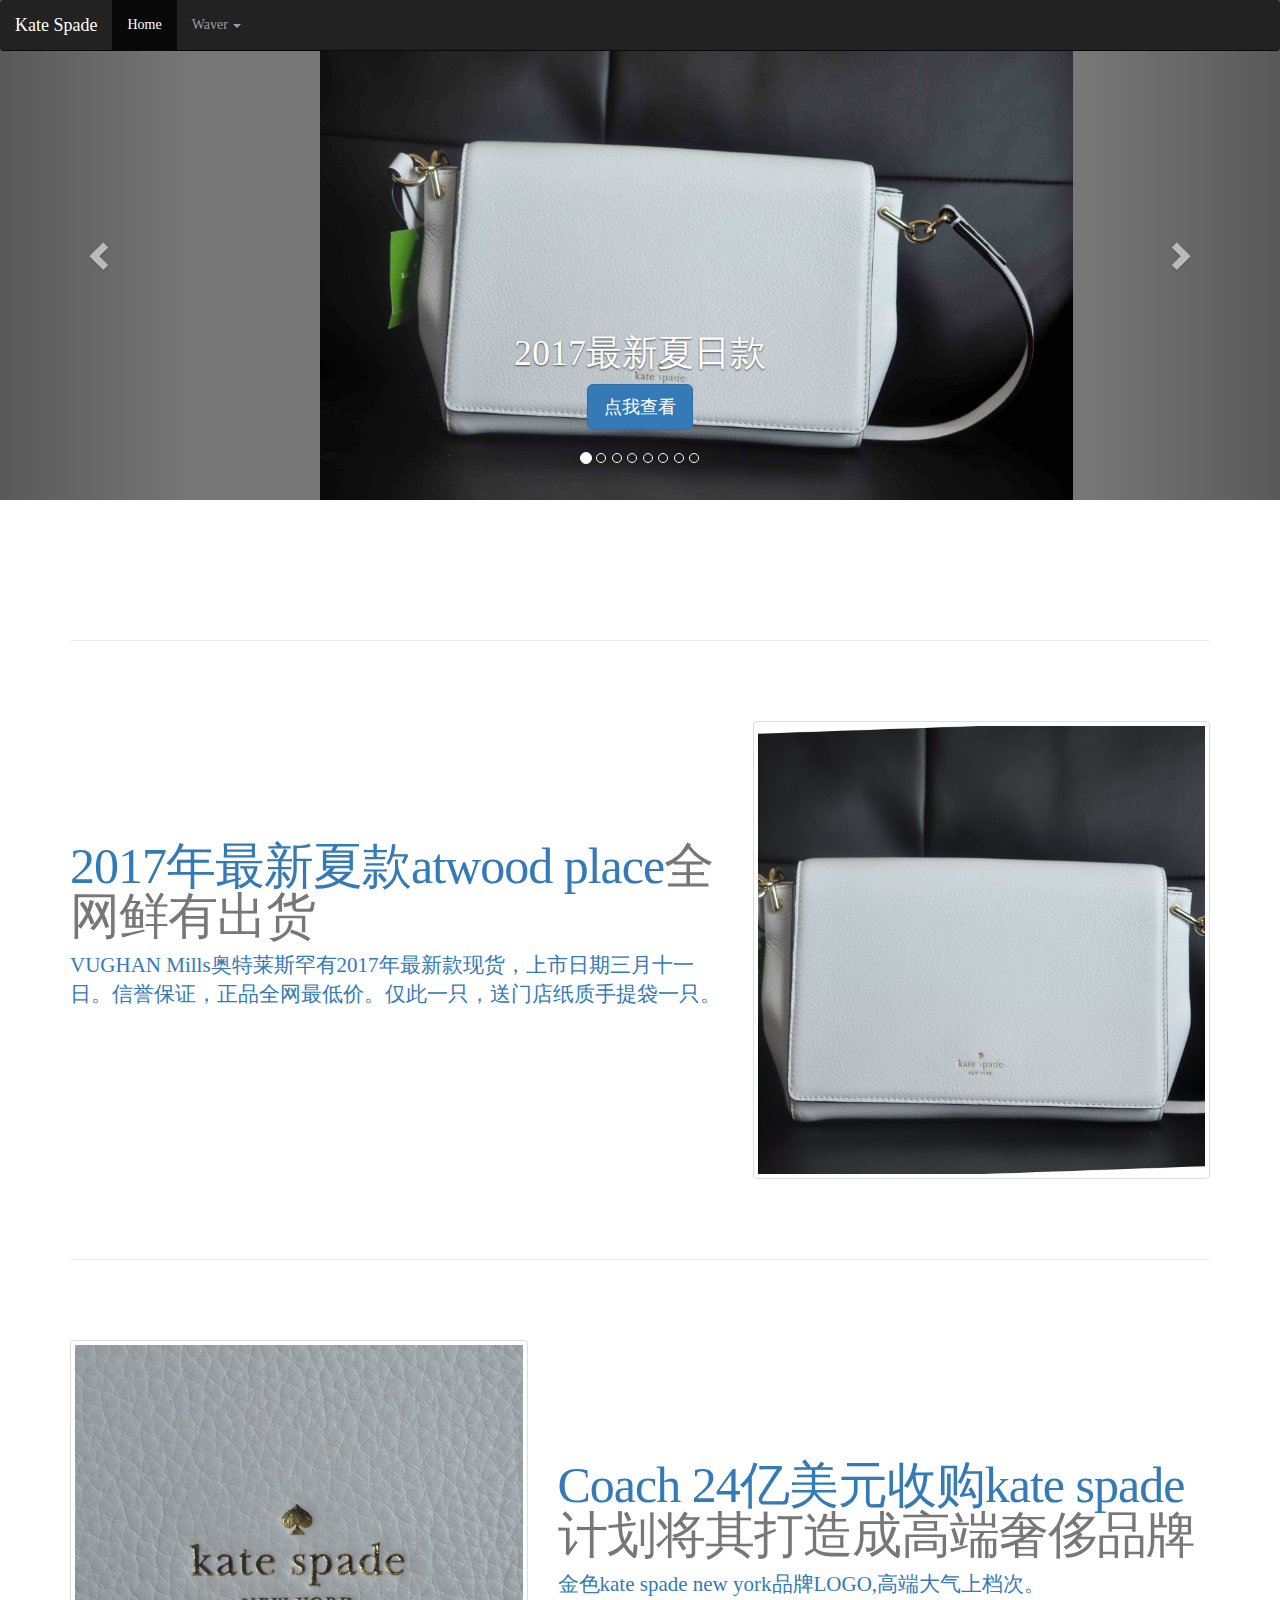
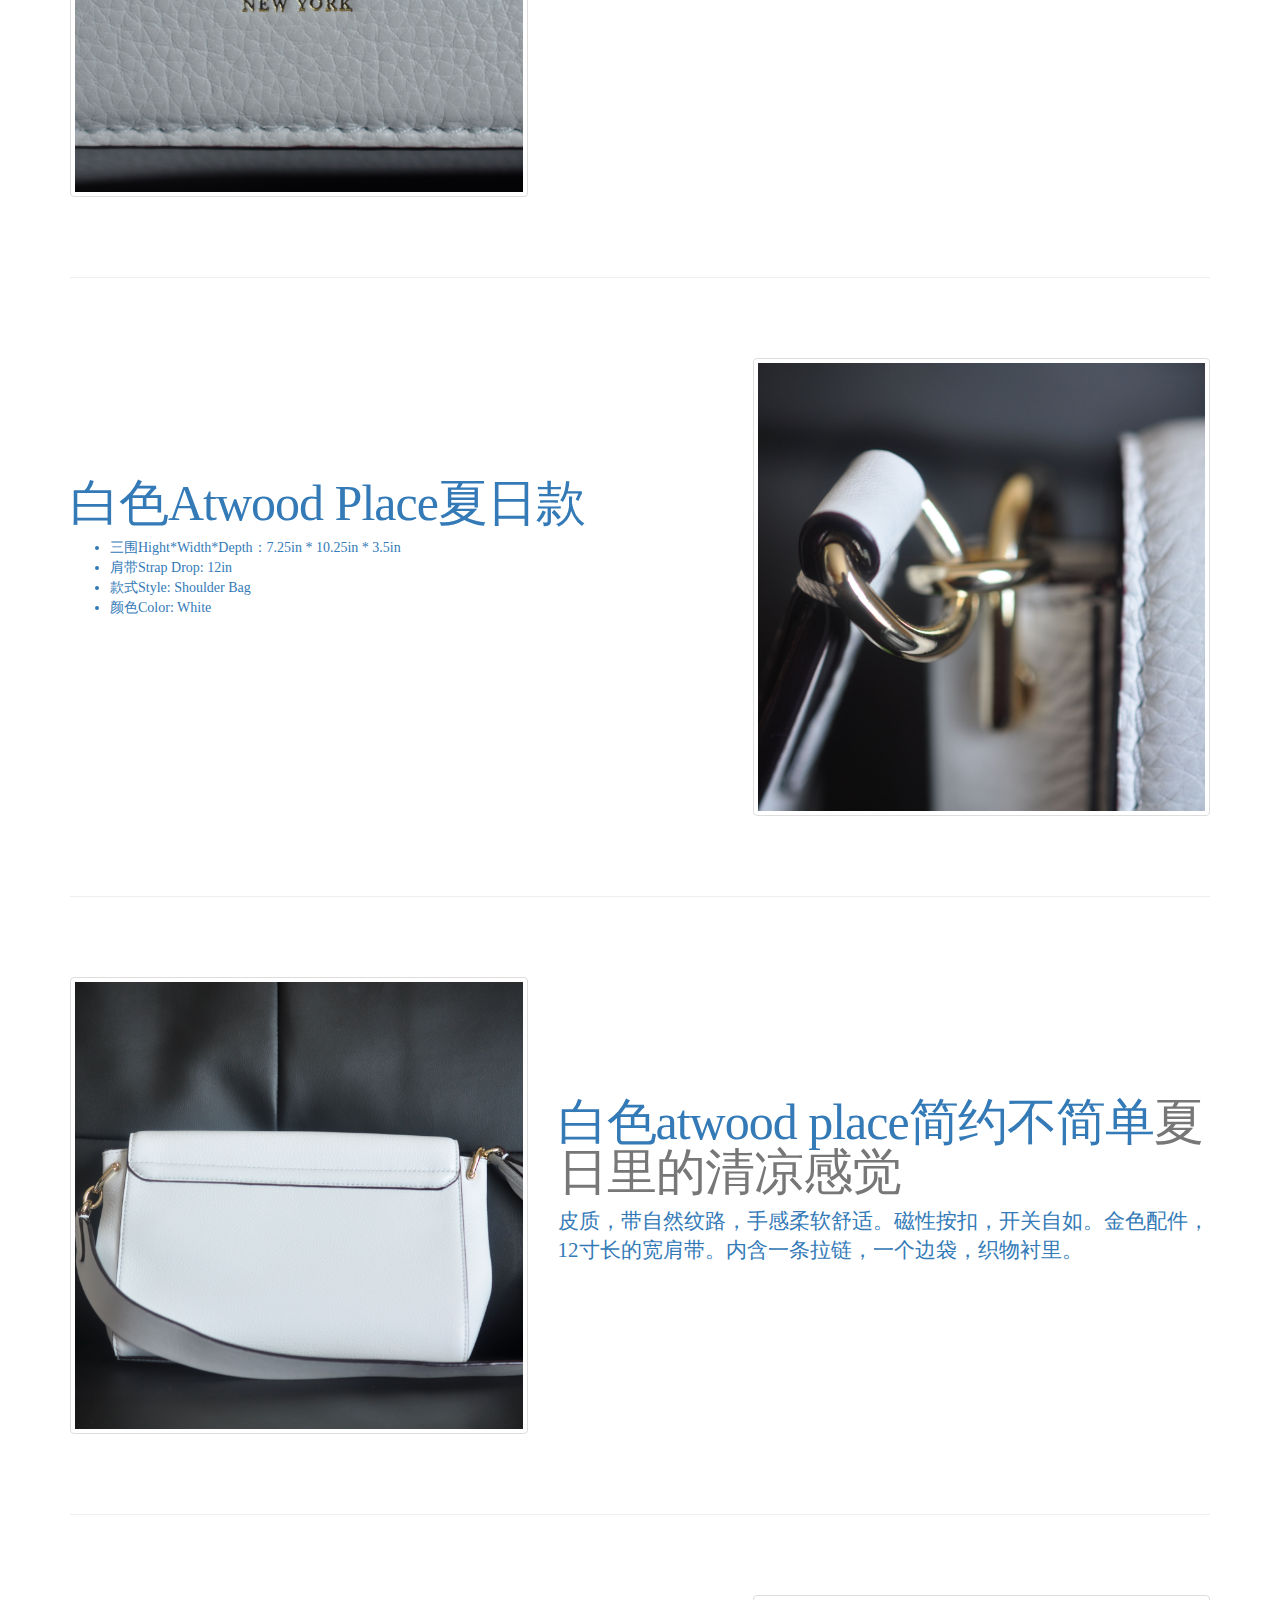
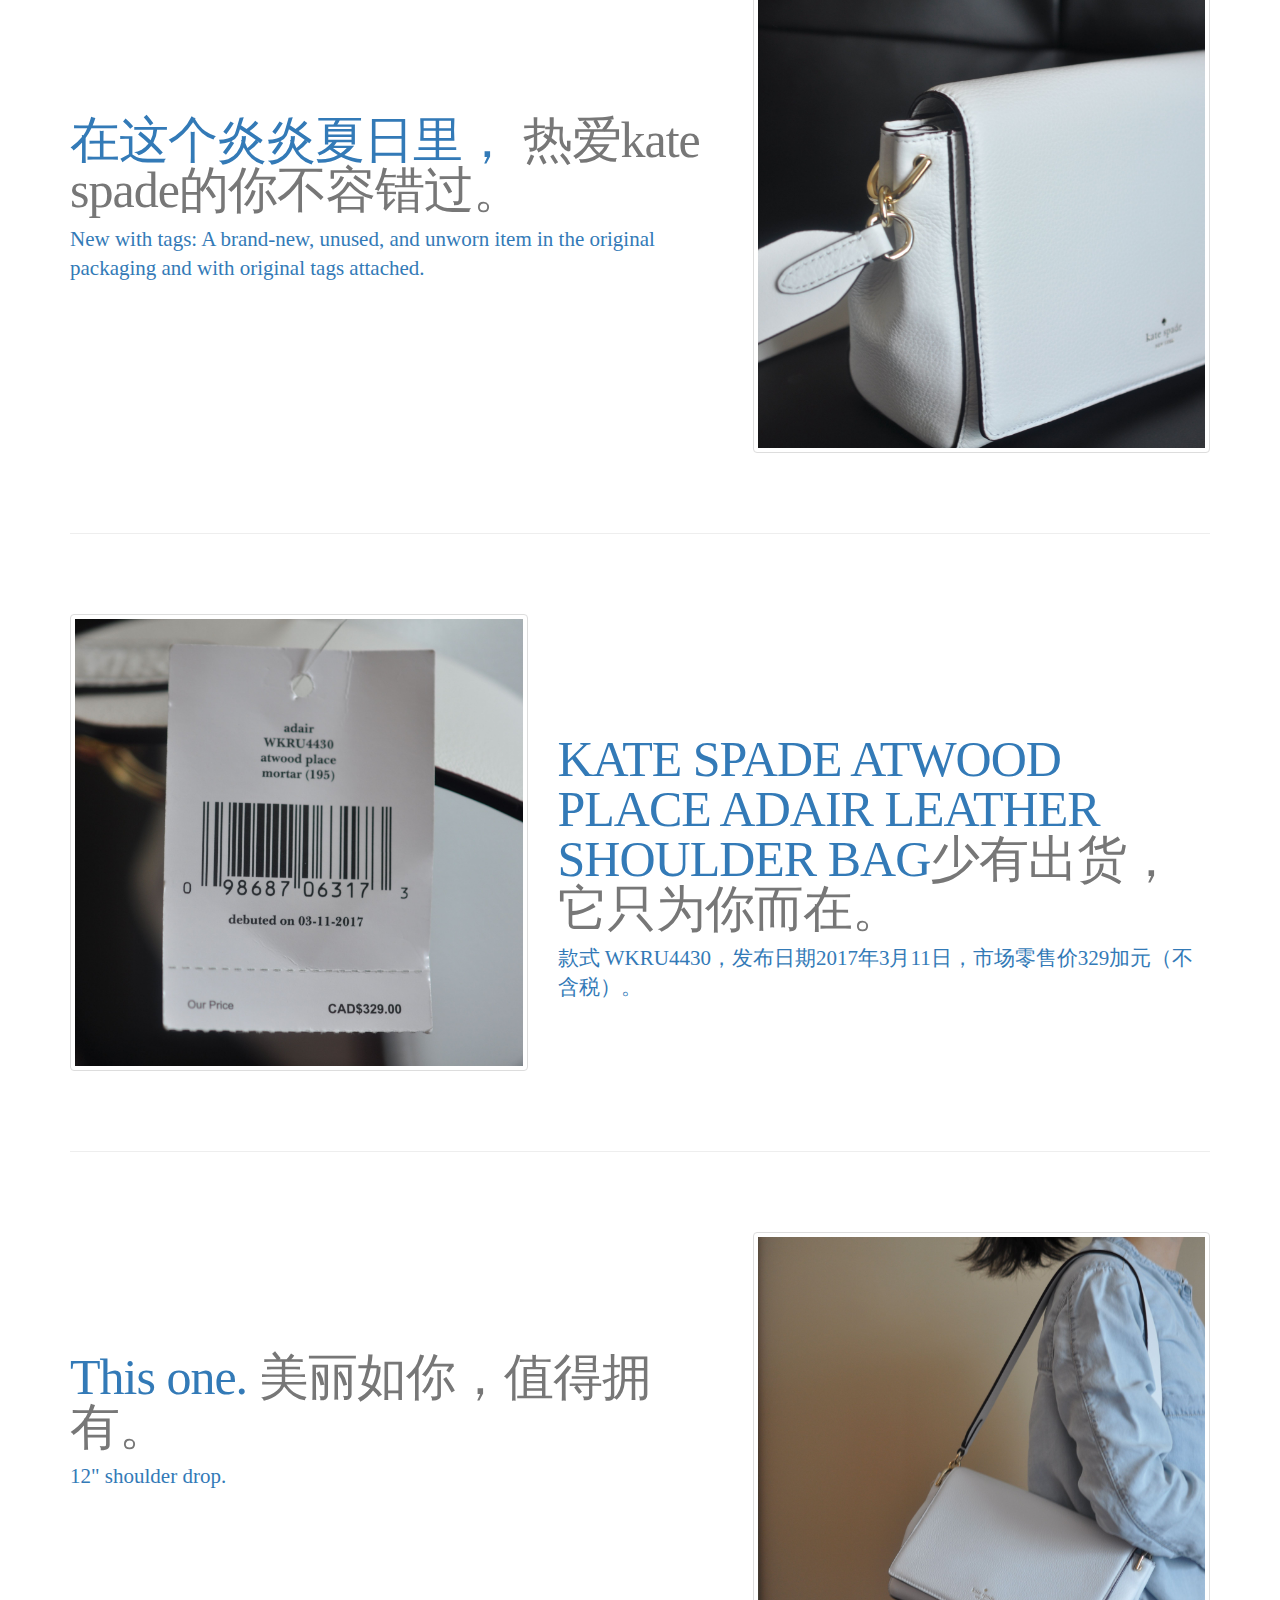
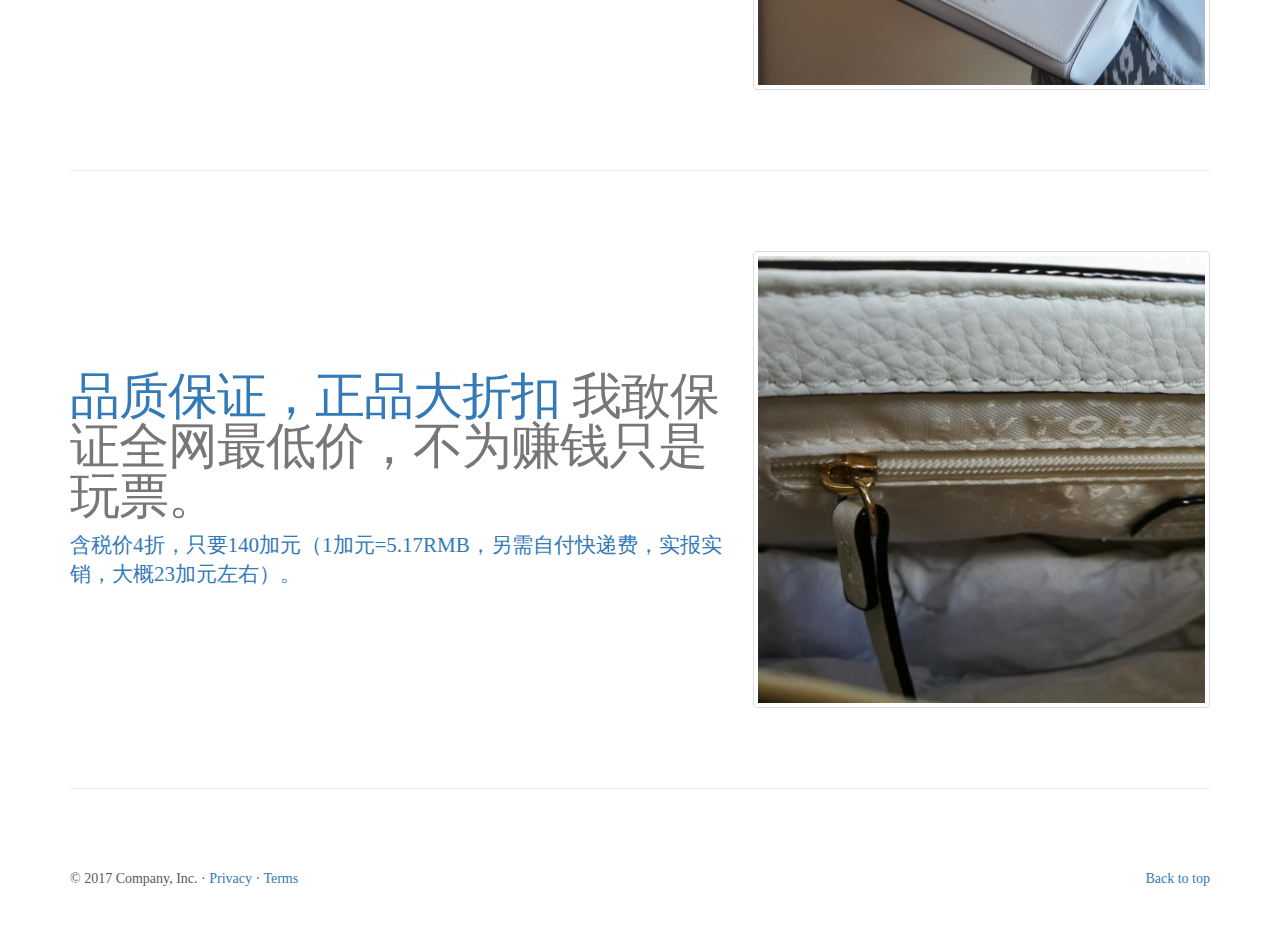
<file: index.html>
<!DOCTYPE html>
<html lang="en">
  <head>
    <meta charset="utf-8">
    <meta http-equiv="X-UA-Compatible" content="IE=edge">
    <meta name="viewport" content="width=device-width, initial-scale=1">
    <!-- The above 3 meta tags *must* come first in the head; any other head content must come *after* these tags -->
    <meta name="description" content="">
    <meta name="author" content="">
    <link rel="icon" href="favicon.ico">

    <title>Goods Sharing</title>

    <!-- Bootstrap core CSS -->
    <link href="dist/css/bootstrap.min.css" rel="stylesheet">

    <!-- IE10 viewport hack for Surface/desktop Windows 8 bug -->
    <link href="assets/css/ie10-viewport-bug-workaround.css" rel="stylesheet">

    <!-- Just for debugging purposes. Don't actually copy these 2 lines! -->
    <!--[if lt IE 9]><script src="assets/js/ie8-responsive-file-warning.js"></script><![endif]-->
    <script src="assets/js/ie-emulation-modes-warning.js"></script>

    <!-- HTML5 shim and Respond.js for IE8 support of HTML5 elements and media queries -->
    <!--[if lt IE 9]>
      <script src="https://oss.maxcdn.com/html5shiv/3.7.3/html5shiv.min.js"></script>
      <script src="https://oss.maxcdn.com/respond/1.4.2/respond.min.js"></script>
    <![endif]-->

    <!-- Custom styles for this template -->
    <link href="carousel.css" rel="stylesheet">
  </head>
<!-- NAVBAR
================================================== -->
  <body>
    <div class="navbar-wrapper">
      <div class="container">

        <nav class="navbar navbar-inverse navbar-fixed-top">
          <div class="container">
            <div class="navbar-header">
              <button type="button" class="navbar-toggle collapsed" data-toggle="collapse" data-target="#navbar" aria-expanded="false" aria-controls="navbar">
                <span class="sr-only">Toggle navigation</span>
                <span class="icon-bar"></span>
                <span class="icon-bar"></span>
                <span class="icon-bar"></span>
              </button>
              <a class="navbar-brand" href="#">Kate Spade</a>
            </div>
            <div id="navbar" class="navbar-collapse collapse">
              <ul class="nav navbar-nav">
                <li class="active"><a href="#">Home</a></li>
                <!--<li><a href="#about">About</a></li>
                <li><a href="#contact">Contact</a></li>-->
                <li class="dropdown">
                  <a href="#" class="dropdown-toggle" data-toggle="dropdown" role="button" aria-haspopup="true" aria-expanded="false">Waver <span class="caret"></span></a>
                  <ul class="dropdown-menu">
                    <li><a href="round1.html"><del>Waver 1 - kate spade (sold)</del></a></li>
                    <li><a href="#">Waver 2 - kate sapde (wkru 4430)</a></li>
                    <!--<li><a href="#">Something else here</a></li>
                    <li role="separator" class="divider"></li>
                    <li class="dropdown-header">Nav header</li>
                    <li><a href="#">Separated link</a></li>
                    <li><a href="#">One more separated link</a></li>-->
                  </ul>
                </li>
              </ul>
            </div>
          </div>
        </nav>

      </div>
    </div>

    <!-- Carousel
    ================================================== -->
    <div id="myCarousel" class="carousel slide" data-ride="carousel" data-interval="3000">
      <!-- Indicators -->
      <ol class="carousel-indicators">
        <li data-target="#myCarousel" data-slide-to="0" class="active"></li>
        <li data-target="#myCarousel" data-slide-to="1"></li>
        <li data-target="#myCarousel" data-slide-to="2"></li>      
        <li data-target="#myCarousel" data-slide-to="3"></li>
        <li data-target="#myCarousel" data-slide-to="4"></li>
        <li data-target="#myCarousel" data-slide-to="5"></li>        
        <li data-target="#myCarousel" data-slide-to="6"></li>      
        <li data-target="#myCarousel" data-slide-to="7"></li>
        <!--li data-target="#myCarousel" data-slide-to="8"></li>
        <li data-target="#myCarousel" data-slide-to="9"></li-->    
      </ol>
      <div class="carousel-inner" stype="width:100%">
        <div class="item active">
          <img src="images/r2/01.jpg" alt="Second slide">
          <div class="container">
            <div class="carousel-caption">
              <h1>2017最新夏日款</h1>
              <!--<p>Cras justo odio, dapibus ac facilisis in, egestas eget quam. Donec id elit non mi porta gravida at eget metus. Nullam id dolor id nibh ultricies vehicula ut id elit.</p>-->
              <p><a class="btn btn-lg btn-primary" href="#item1" role="button">点我查看</a></p>
            </div>
          </div>
        </div>
        <div class="item">
          <img src="images/r2/02.jpg" alt="Third slide">
          <div class="container">
            <div class="carousel-caption">
              <h1>简约不简单</h1>
              <!--<p>Cras justo odio, dapibus ac facilisis in, egestas eget quam. Donec id elit non mi porta gravida at eget metus. Nullam id dolor id nibh ultricies vehicula ut id elit.</p>-->
              <p><a class="btn btn-lg btn-primary" href="#item2" role="button">点我查看</a></p>
            </div>
          </div>    
        </div>
        <div class="item">
          <img src="images/r2/03.jpg" alt="Fourth slide">
          <div class="container">
            <div class="carousel-caption">
              <h1>高贵端庄</h1>
              <!--<p>Cras justo odio, dapibus ac facilisis in, egestas eget quam. Donec id elit non mi porta gravida at eget metus. Nullam id dolor id nibh ultricies vehicula ut id elit.</p>-->
              <p><a class="btn btn-lg btn-primary" href="#item3" role="button">点我查看</a></p>
            </div>
          </div>    
        </div>    
        <div class="item">
          <img src="images/r2/04.jpg" alt="Fourth slide">
          <div class="container">
            <div class="carousel-caption">
              <h1>完美的现代工业做工</h1>
              <!--<p>Cras justo odio, dapibus ac facilisis in, egestas eget quam. Donec id elit non mi porta gravida at eget metus. Nullam id dolor id nibh ultricies vehicula ut id elit.</p>-->
              <p><a class="btn btn-lg btn-primary" href="#item4" role="button">点我查看</a></p>
            </div>
          </div>    
        </div>   
        <div class="item">
          <img src="images/r2/05.jpg" alt="Fourth slide">
          <div class="container">
            <div class="carousel-caption">
              <h1>无可挑剔的美丽气质</h1>
              <!--<p>Cras justo odio, dapibus ac facilisis in, egestas eget quam. Donec id elit non mi porta gravida at eget metus. Nullam id dolor id nibh ultricies vehicula ut id elit.</p>-->
              <p><a class="btn btn-lg btn-primary" href="#item5" role="button">点我查看</a></p>
            </div>
          </div>    
        </div>    
        <div class="item">
          <img src="images/r2/06.jpg" alt="Fourth slide">
          <div class="container">
            <div class="carousel-caption">
              <h1>合理的价格定位</h1>
              <p>你值得拥有:)</p>
              <p><a class="btn btn-lg btn-primary" href="#item6" role="button">点我查看</a></p>
            </div>
          </div>    
        </div>
        <div class="item">
          <img src="images/r2/07.jpg" alt="Fourth slide">
          <div class="container">
            <div class="carousel-caption">
              <h1>完美的尺寸，舒适的宽肩带</h1>
              <p>适合各种日常工作休闲场合佩戴</p>
              <p><a class="btn btn-lg btn-primary" href="#item7" role="button">点我查看</a></p>
            </div>
          </div>    
        </div>   
        <div class="item">
          <img src="images/r2/08.jpg" alt="Fourth slide">
          <div class="container">
            <div class="carousel-caption">
              <h1>3.5in大深度</h1>
              <p>能满足你一天的全部的容物需求</p>
              <p><a class="btn btn-lg btn-primary" href="#item8" role="button">点我查看</a></p>
            </div>
          </div>    
        </div>       
        <!--div class="item">
          <img src="images/r2/09.jpg" alt="Fourth slide">
          <div class="container">
            <div class="carousel-caption">
              <h1>年轻人的手袋</h1>
              <p>你值得拥有:)</p>
              <p><a class="btn btn-lg btn-primary" href="#item7" role="button">点我查看</a></p>
            </div>
          </div>    
        </div>   
        <div class="item">
          <img src="images/r2/10.jpg" alt="Fourth slide">
          <div class="container">
            <div class="carousel-caption">
              <h1>年轻人的手袋</h1>
              <p>你值得拥有:)</p>
              <p><a class="btn btn-lg btn-primary" href="#item7" role="button">点我查看</a></p>
            </div>
          </div>    
        </div-->                                                         
      </div>
      
      <a class="left carousel-control" href="#myCarousel" role="button" data-slide="prev">
        <span class="glyphicon glyphicon-chevron-left" aria-hidden="true"></span>
        <span class="sr-only">Previous</span>
      </a>
      <a class="right carousel-control" href="#myCarousel" role="button" data-slide="next">
        <span class="glyphicon glyphicon-chevron-right" aria-hidden="true"></span>
        <span class="sr-only">Next</span>
      </a>
    </div><!-- /.carousel -->


    <!-- Marketing messaging and featurettes
    ================================================== -->
    <!-- Wrap the rest of the page in another container to center all the content. -->

    <div class="container marketing">

      <!-- START THE FEATURETTES -->

      <hr class="featurette-divider">
      <a name="item1"/>
      <div class="row featurette">
        <div class="col-md-7">
          <h2 class="featurette-heading">2017年最新夏款atwood place<span class="text-muted">全网鲜有出货</span></h2>
          <p class="lead">VUGHAN Mills奥特莱斯罕有2017年最新款现货，上市日期三月十一日。信誉保证，正品全网最低价。仅此一只，送门店纸质手提袋一只。</p>
        </div>
        <div class="col-md-5">
          <img class="img-thumbnail featurette-image img-responsive center-block" src="images/r2/01_5.jpg" data-src="holder.js/500x500/auto" alt="Generic placeholder image">
        </div>
      </div>

      <hr class="featurette-divider">
      <a name="item2"/>
      <div class="row featurette">
        <div class="col-md-7 col-md-push-5">
          <h2 class="featurette-heading">Coach 24亿美元收购kate spade<span class="text-muted">计划将其打造成高端奢侈品牌</span></h2>
          <p class="lead">金色kate spade new york品牌LOGO,高端大气上档次。</p>
        </div>
        <div class="col-md-5 col-md-pull-7">
          <img class="img-thumbnail featurette-image img-responsive center-block" src="images/r2/02_5.jpg" data-src="holder.js/500x500/auto" alt="Generic placeholder image">
        </div>
      </div>

      <hr class="featurette-divider">
      <a name="item3"/>
      <div class="row featurette">
        <div class="col-md-7">
          <h2 class="featurette-heading">白色Atwood Place夏日款</h2>
          <ul>
            <li class="">三围Hight*Width*Depth：7.25in * 10.25in * 3.5in </li>
            <li class="">肩带Strap Drop: 12in</li>
            <li class="">款式Style: Shoulder Bag</li>
            <li class="">颜色Color: White</li>
            <!--li class="">gold staple kate spade new york signature</li-->
          </ul>

        </div>
        <div class="col-md-5">
          <img class="img-thumbnail featurette-image img-responsive center-block" src="images/r2/03_5.jpg" data-src="holder.js/500x500/auto" alt="Generic placeholder image">
        </div>
      </div>

      <hr class="featurette-divider">
      <a name="item4"/>
      <div class="row featurette">
        <div class="col-md-7 col-md-push-5">
          <h2 class="featurette-heading">白色atwood place简约不简单<span class="text-muted">夏日里的清凉感觉</span></h2>
          <p class="lead">皮质，带自然纹路，手感柔软舒适。磁性按扣，开关自如。金色配件，12寸长的宽肩带。内含一条拉链，一个边袋，织物衬里。</p>
        </div>
        <div class="col-md-5 col-md-pull-7">
          <img class="img-thumbnail featurette-image img-responsive center-block" src="images/r2/04_5.jpg" data-src="holder.js/500x500/auto" alt="Generic placeholder image">
        </div>
      </div>

      <hr class="featurette-divider">      
      <a name="item5"/>
      <div class="row featurette">
        <div class="col-md-7">
          <h2 class="featurette-heading">在这个炎炎夏日里， <span class="text-muted">热爱kate spade的你不容错过。</span></h2>
          <p class="lead">New with tags: A brand-new, unused, and unworn item in the original packaging and with original tags attached.</p>
        </div>
        <div class="col-md-5">
          <img class="img-thumbnail featurette-image img-responsive center-block" src="images/r2/05_5.jpg" data-src="holder.js/500x500/auto" alt="Generic placeholder image">
        </div>
      </div>

      <hr class="featurette-divider">     
      <a name="item6"/>
      <div class="row featurette">
        <div class="col-md-7 col-md-push-5">
          <h2 class="featurette-heading">KATE SPADE ATWOOD PLACE ADAIR LEATHER SHOULDER BAG<span class="text-muted">少有出货，它只为你而在。</span></h2>
          <p class="lead">款式 WKRU4430，发布日期2017年3月11日，市场零售价329加元（不含税）。</p>
        </div>
        <div class="col-md-5 col-md-pull-7">
          <img class="img-thumbnail featurette-image img-responsive center-block" src="images/r2/06_5.jpg" data-src="holder.js/500x500/auto" alt="Generic placeholder image">
        </div>
      </div>

      <hr class="featurette-divider">     
      <a name="item7"/>
      <div class="row featurette">
        <div class="col-md-7">
          <h2 class="featurette-heading">This one. <span class="text-muted">美丽如你，值得拥有。</span></h2>
          <p class="lead">12" shoulder drop.</p>
        </div>
        <div class="col-md-5">
          <img class="img-thumbnail featurette-image img-responsive center-block" src="images/r2/07_5.jpg" data-src="holder.js/500x500/auto" alt="Generic placeholder image">
        </div>
      </div>

      <hr class="featurette-divider">     
      <a name="item8"/>
      <div class="row featurette">
        <div class="col-md-7">
          <h2 class="featurette-heading">品质保证，正品大折扣 <span class="text-muted">我敢保证全网最低价，不为赚钱只是玩票。</span></h2>
          <p class="lead">含税价4折，只要140加元（1加元=5.17RMB，另需自付快递费，实报实销，大概23加元左右）。</p>
        </div>
        <div class="col-md-5">
          <img class="img-thumbnail featurette-image img-responsive center-block" src="images/r2/08_5.jpg" data-src="holder.js/500x500/auto" alt="Generic placeholder image">
        </div>
      </div>      

      <hr class="featurette-divider">        

      <!-- /END THE FEATURETTES -->


      <!-- FOOTER -->
      <footer>
        <p class="pull-right"><a href="#">Back to top</a></p>
        <p>&copy; 2017 Company, Inc. &middot; <a href="#">Privacy</a> &middot; <a href="#">Terms</a></p>
      </footer>

    </div><!-- /.container -->


    <!-- Bootstrap core JavaScript
    ================================================== -->
    <!-- Placed at the end of the document so the pages load faster -->
    <script src="https://ajax.googleapis.com/ajax/libs/jquery/1.12.4/jquery.min.js"></script>
    <script>window.jQuery || document.write('<script src="../../assets/js/vendor/jquery.min.js"><\/script>')</script>
    <script src="dist/js/bootstrap.min.js"></script>
    <!-- Just to make our placeholder images work. Don't actually copy the next line! -->
    <script src="assets/js/vendor/holder.min.js"></script>
    <!-- IE10 viewport hack for Surface/desktop Windows 8 bug -->
    <script src="assets/js/ie10-viewport-bug-workaround.js"></script>
  </body>
</html>
</file>
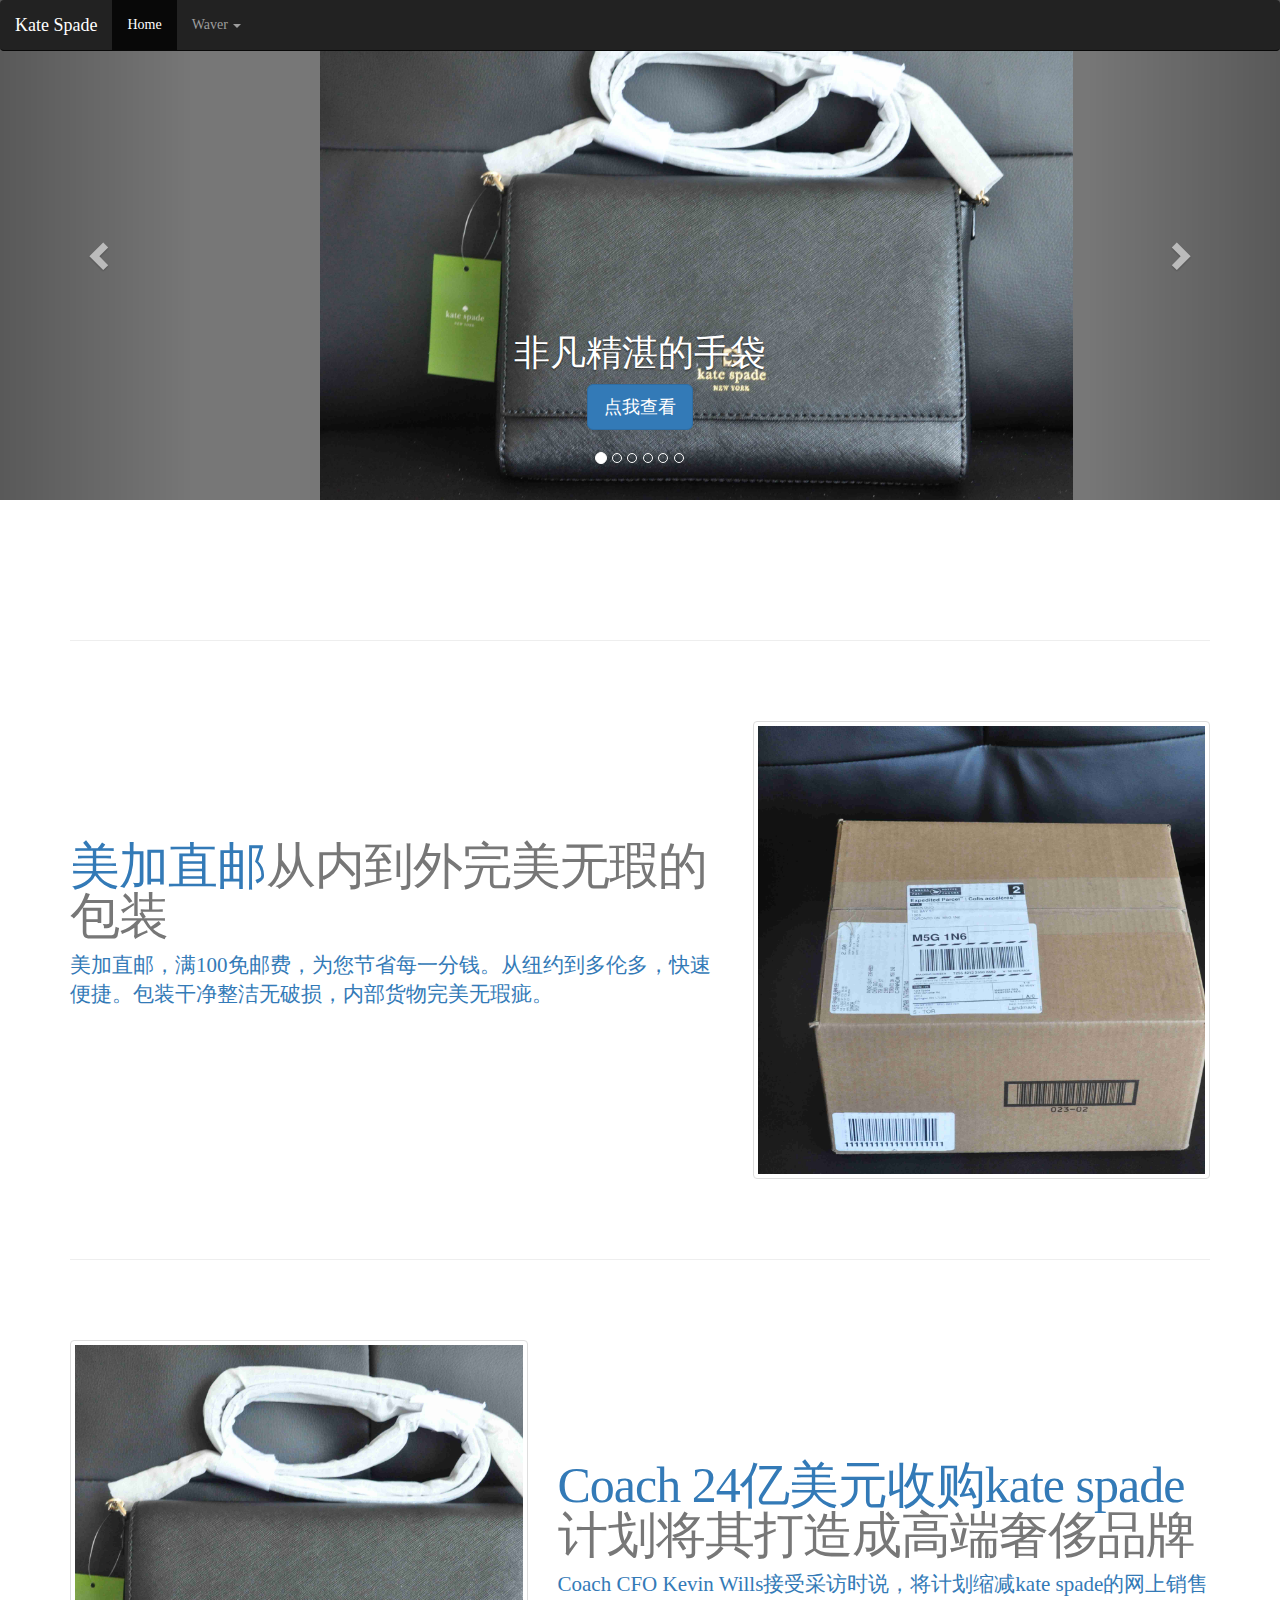
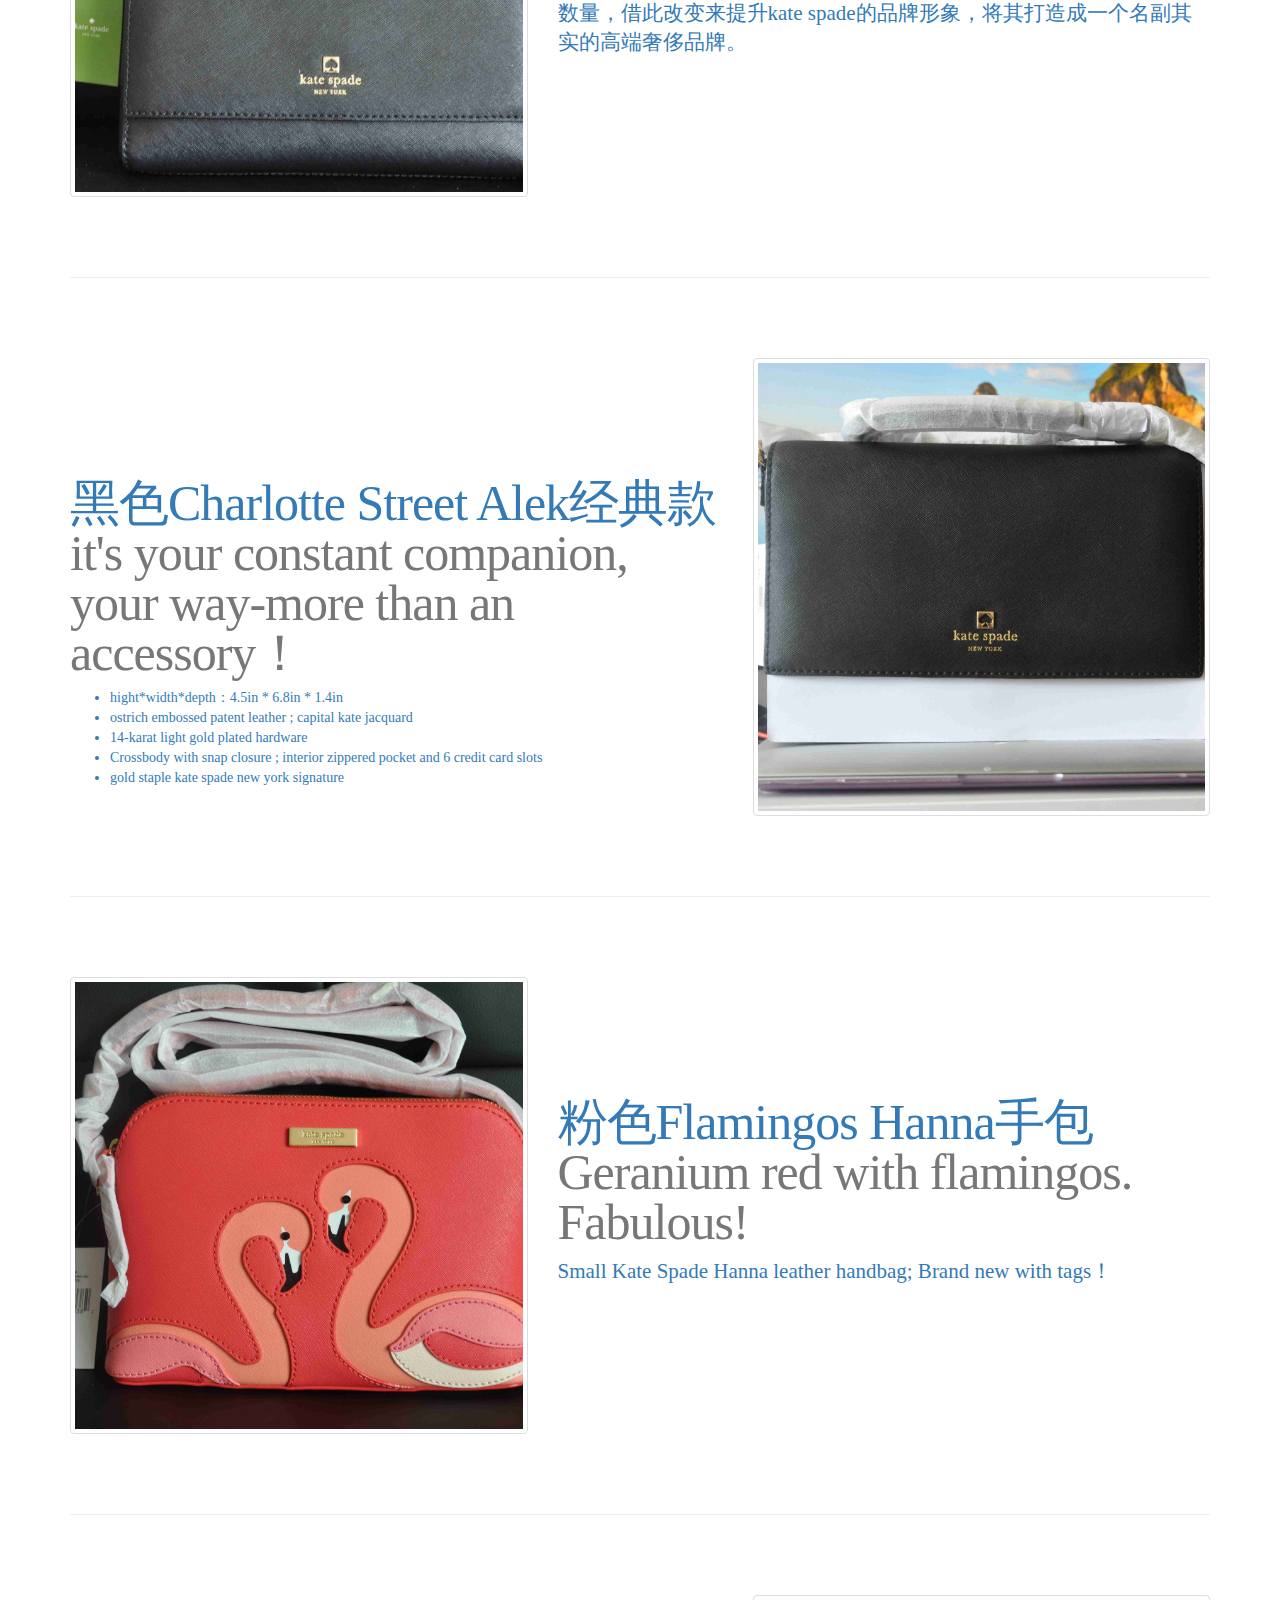
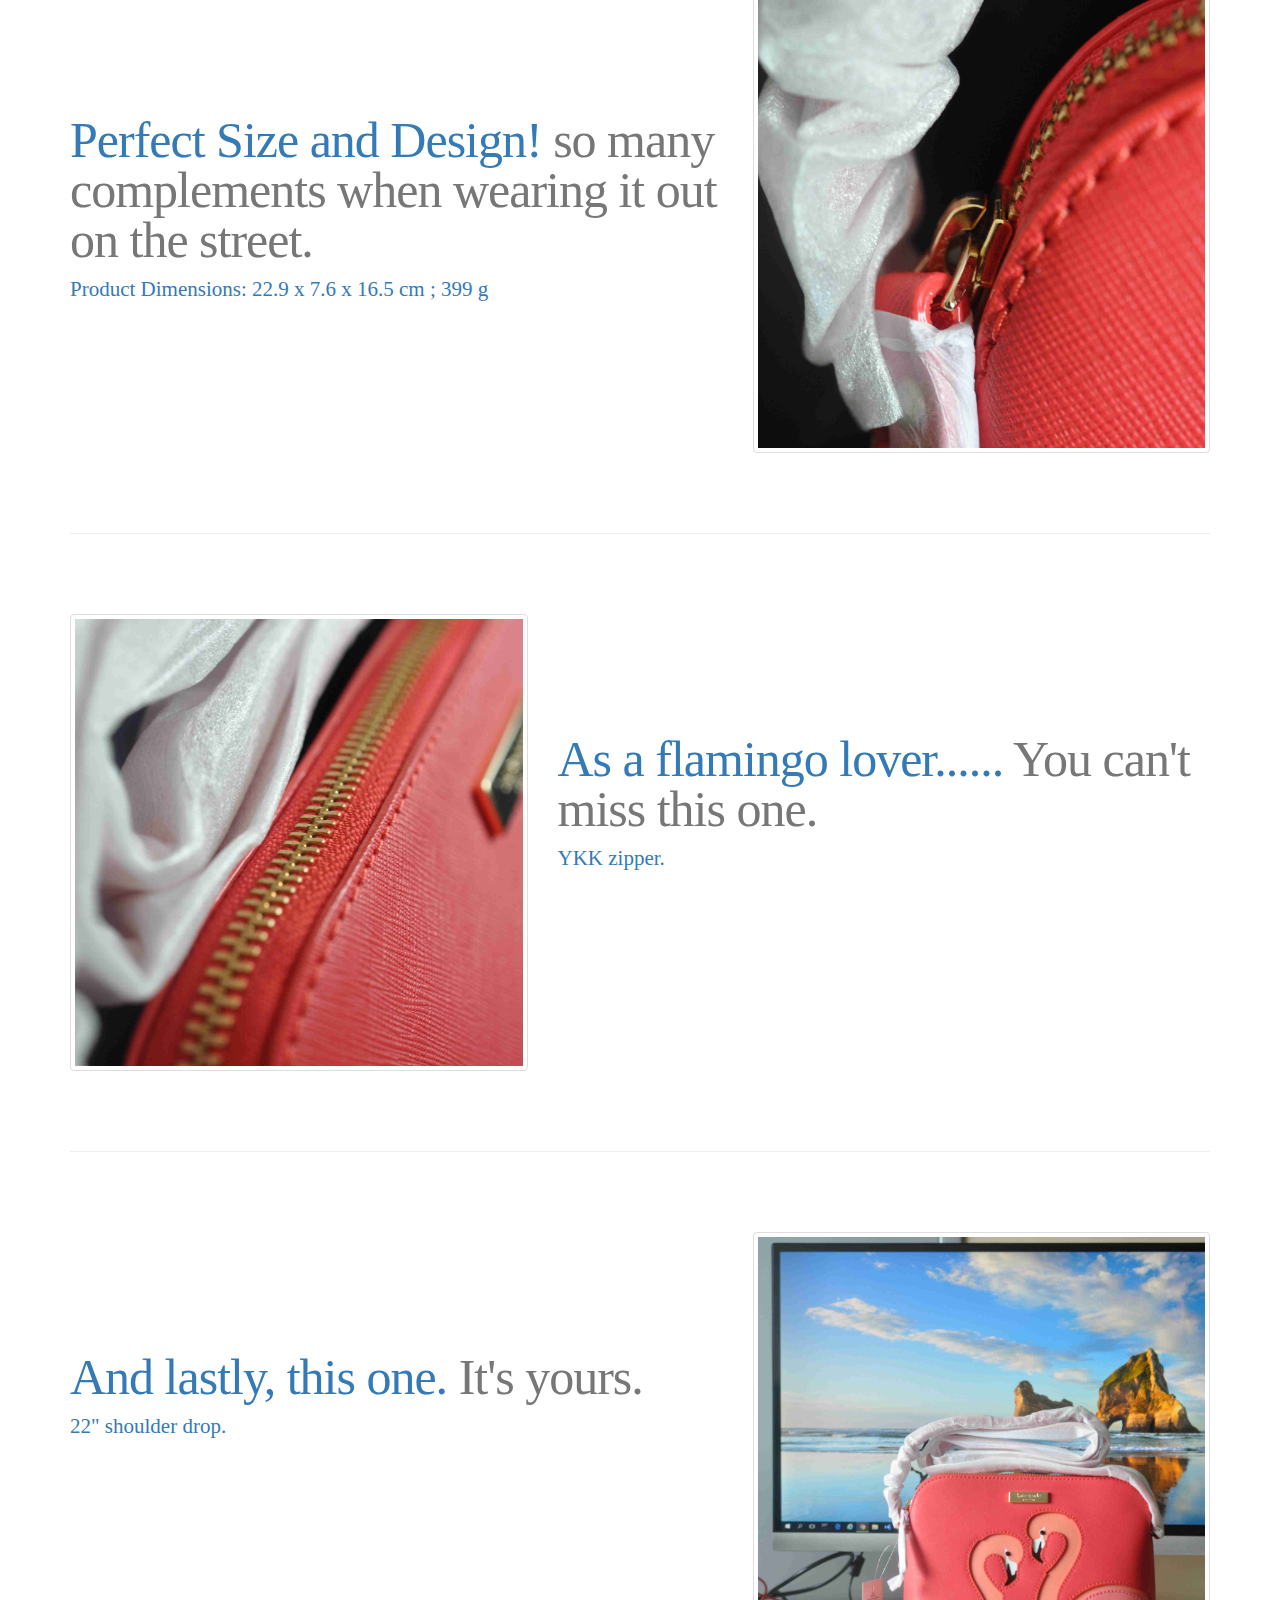
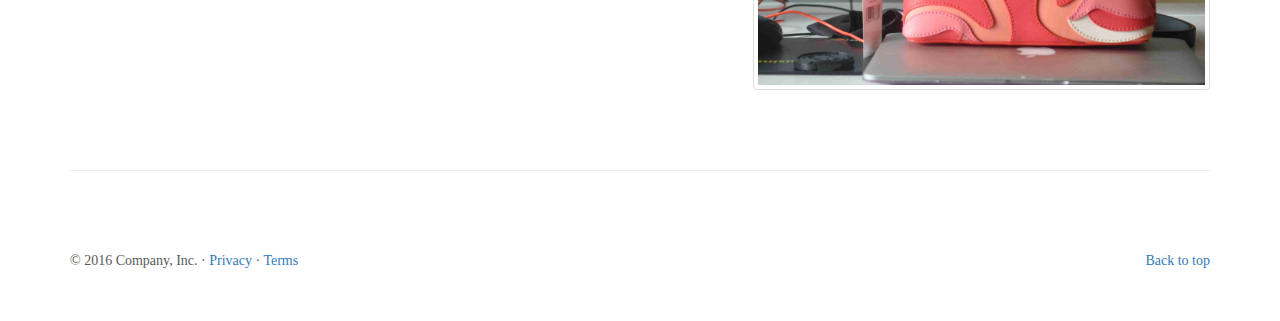
<file: round1.html>
<!DOCTYPE html>
<html lang="en">
  <head>
    <meta charset="utf-8">
    <meta http-equiv="X-UA-Compatible" content="IE=edge">
    <meta name="viewport" content="width=device-width, initial-scale=1">
    <!-- The above 3 meta tags *must* come first in the head; any other head content must come *after* these tags -->
    <meta name="description" content="">
    <meta name="author" content="">
    <link rel="icon" href="favicon.ico">

    <title>Goods Sharing</title>

    <!-- Bootstrap core CSS -->
    <link href="dist/css/bootstrap.min.css" rel="stylesheet">

    <!-- IE10 viewport hack for Surface/desktop Windows 8 bug -->
    <link href="assets/css/ie10-viewport-bug-workaround.css" rel="stylesheet">

    <!-- Just for debugging purposes. Don't actually copy these 2 lines! -->
    <!--[if lt IE 9]><script src="assets/js/ie8-responsive-file-warning.js"></script><![endif]-->
    <script src="assets/js/ie-emulation-modes-warning.js"></script>

    <!-- HTML5 shim and Respond.js for IE8 support of HTML5 elements and media queries -->
    <!--[if lt IE 9]>
      <script src="https://oss.maxcdn.com/html5shiv/3.7.3/html5shiv.min.js"></script>
      <script src="https://oss.maxcdn.com/respond/1.4.2/respond.min.js"></script>
    <![endif]-->

    <!-- Custom styles for this template -->
    <link href="carousel.css" rel="stylesheet">
  </head>
<!-- NAVBAR
================================================== -->
  <body>
    <div class="navbar-wrapper">
      <div class="container">

        <nav class="navbar navbar-inverse navbar-fixed-top">
          <div class="container">
            <div class="navbar-header">
              <button type="button" class="navbar-toggle collapsed" data-toggle="collapse" data-target="#navbar" aria-expanded="false" aria-controls="navbar">
                <span class="sr-only">Toggle navigation</span>
                <span class="icon-bar"></span>
                <span class="icon-bar"></span>
                <span class="icon-bar"></span>
              </button>
              <a class="navbar-brand" href="#">Kate Spade</a>
            </div>
            <div id="navbar" class="navbar-collapse collapse">
              <ul class="nav navbar-nav">
                <li class="active"><a href="#">Home</a></li>
                <!--<li><a href="#about">About</a></li>
                <li><a href="#contact">Contact</a></li>-->
                <li class="dropdown">
                  <a href="#" class="dropdown-toggle" data-toggle="dropdown" role="button" aria-haspopup="true" aria-expanded="false">Waver <span class="caret"></span></a>
                  <ul class="dropdown-menu">
                    <li><a href="#"><del>Waver 1 - kate spade (sold)</del></a></li>
                    <li><a href="index.html">Waver 2 - kate sapde (wkru 4430)</a></li>
                    <!--<li><a href="#">Something else here</a></li>
                    <li role="separator" class="divider"></li>
                    <li class="dropdown-header">Nav header</li>
                    <li><a href="#">Separated link</a></li>
                    <li><a href="#">One more separated link</a></li>-->
                  </ul>
                </li>
              </ul>
            </div>
          </div>
        </nav>

      </div>
    </div>

    <!-- Carousel
    ================================================== -->
    <div id="myCarousel" class="carousel slide" data-ride="carousel" data-interval="3000">
      <!-- Indicators -->
      <ol class="carousel-indicators">
        <li data-target="#myCarousel" data-slide-to="0" class="active"></li>
        <li data-target="#myCarousel" data-slide-to="1"></li>
        <li data-target="#myCarousel" data-slide-to="2"></li>      
        <li data-target="#myCarousel" data-slide-to="3"></li>
        <li data-target="#myCarousel" data-slide-to="4"></li>
        <li data-target="#myCarousel" data-slide-to="5"></li>               
      </ol>
      <div class="carousel-inner" stype="width:100%">
        <div class="item active">
          <img src="images/2.JPG" alt="Second slide">
          <div class="container">
            <div class="carousel-caption">
              <h1>非凡精湛的手袋</h1>
              <!--<p>Cras justo odio, dapibus ac facilisis in, egestas eget quam. Donec id elit non mi porta gravida at eget metus. Nullam id dolor id nibh ultricies vehicula ut id elit.</p>-->
              <p><a class="btn btn-lg btn-primary" href="#item2" role="button">点我查看</a></p>
            </div>
          </div>
        </div>
        <div class="item">
          <img src="images/3.JPG" alt="Third slide">
          <div class="container">
            <div class="carousel-caption">
              <h1>无与伦比的设计</h1>
              <!--<p>Cras justo odio, dapibus ac facilisis in, egestas eget quam. Donec id elit non mi porta gravida at eget metus. Nullam id dolor id nibh ultricies vehicula ut id elit.</p>-->
              <p><a class="btn btn-lg btn-primary" href="#item3" role="button">点我查看</a></p>
            </div>
          </div>    
        </div>
        <div class="item">
          <img src="images/4.JPG" alt="Fourth slide">
          <div class="container">
            <div class="carousel-caption">
              <h1>年轻就要张扬</h1>
              <!--<p>Cras justo odio, dapibus ac facilisis in, egestas eget quam. Donec id elit non mi porta gravida at eget metus. Nullam id dolor id nibh ultricies vehicula ut id elit.</p>-->
              <p><a class="btn btn-lg btn-primary" href="#item4" role="button">点我查看</a></p>
            </div>
          </div>    
        </div>    
        <div class="item">
          <img src="images/5.JPG" alt="Fourth slide">
          <div class="container">
            <div class="carousel-caption">
              <h1>完美的现代工业做工</h1>
              <!--<p>Cras justo odio, dapibus ac facilisis in, egestas eget quam. Donec id elit non mi porta gravida at eget metus. Nullam id dolor id nibh ultricies vehicula ut id elit.</p>-->
              <p><a class="btn btn-lg btn-primary" href="#item5" role="button">点我查看</a></p>
            </div>
          </div>    
        </div>   
        <div class="item">
          <img src="images/6.JPG" alt="Fourth slide">
          <div class="container">
            <div class="carousel-caption">
              <h1>分量十足的五金件</h1>
              <!--<p>Cras justo odio, dapibus ac facilisis in, egestas eget quam. Donec id elit non mi porta gravida at eget metus. Nullam id dolor id nibh ultricies vehicula ut id elit.</p>-->
              <p><a class="btn btn-lg btn-primary" href="#item6" role="button">点我查看</a></p>
            </div>
          </div>    
        </div>    
        <div class="item">
          <img src="images/7.JPG" alt="Fourth slide">
          <div class="container">
            <div class="carousel-caption">
              <h1>年轻人的手袋</h1>
              <p>你值得拥有:)</p>
              <p><a class="btn btn-lg btn-primary" href="#item7" role="button">点我查看</a></p>
            </div>
          </div>    
        </div>                              
      </div>
      
      <a class="left carousel-control" href="#myCarousel" role="button" data-slide="prev">
        <span class="glyphicon glyphicon-chevron-left" aria-hidden="true"></span>
        <span class="sr-only">Previous</span>
      </a>
      <a class="right carousel-control" href="#myCarousel" role="button" data-slide="next">
        <span class="glyphicon glyphicon-chevron-right" aria-hidden="true"></span>
        <span class="sr-only">Next</span>
      </a>
    </div><!-- /.carousel -->


    <!-- Marketing messaging and featurettes
    ================================================== -->
    <!-- Wrap the rest of the page in another container to center all the content. -->

    <div class="container marketing">

      <!-- START THE FEATURETTES -->

      <hr class="featurette-divider">
      <a name="item1"/>
      <div class="row featurette">
        <div class="col-md-7">
          <h2 class="featurette-heading">美加直邮<span class="text-muted">从内到外完美无瑕的包装</span></h2>
          <p class="lead">美加直邮，满100免邮费，为您节省每一分钱。从纽约到多伦多，快速便捷。包装干净整洁无破损，内部货物完美无瑕疵。</p>
        </div>
        <div class="col-md-5">
          <img class="img-thumbnail featurette-image img-responsive center-block" src="images/img1.jpg" data-src="holder.js/500x500/auto" alt="Generic placeholder image">
        </div>
      </div>

      <hr class="featurette-divider">
      <a name="item2"/>
      <div class="row featurette">
        <div class="col-md-7 col-md-push-5">
          <h2 class="featurette-heading">Coach 24亿美元收购kate spade<span class="text-muted">计划将其打造成高端奢侈品牌</span></h2>
          <p class="lead">Coach CFO Kevin Wills接受采访时说，将计划缩减kate spade的网上销售数量，借此改变来提升kate spade的品牌形象，将其打造成一个名副其实的高端奢侈品牌。</p>
        </div>
        <div class="col-md-5 col-md-pull-7">
          <img class="img-thumbnail featurette-image img-responsive center-block" src="images/img2.jpg" data-src="holder.js/500x500/auto" alt="Generic placeholder image">
        </div>
      </div>

      <hr class="featurette-divider">
      <a name="item3"/>
      <div class="row featurette">
        <div class="col-md-7">
          <h2 class="featurette-heading">黑色Charlotte Street Alek经典款 <span class="text-muted">it's your constant companion, your way-more than an accessory！</span></h2>
          <ul>
            <li class="">hight*width*depth：4.5in * 6.8in * 1.4in </li>
            <li class="">ostrich embossed patent leather ; capital kate jacquard</li>
            <li class="">14-karat light gold plated hardware</li>
            <li class="">Crossbody with snap closure ; interior zippered pocket and 6 credit card slots</li>
            <li class="">gold staple kate spade new york signature</li>
          </ul>

        </div>
        <div class="col-md-5">
          <img class="img-thumbnail featurette-image img-responsive center-block" src="images/img3.jpg" data-src="holder.js/500x500/auto" alt="Generic placeholder image">
        </div>
      </div>

      <hr class="featurette-divider">
      <a name="item4"/>
      <div class="row featurette">
        <div class="col-md-7 col-md-push-5">
          <h2 class="featurette-heading">粉色Flamingos Hanna手包 <span class="text-muted">Geranium red with flamingos. Fabulous!</span></h2>
          <p class="lead">Small Kate Spade Hanna leather handbag; Brand new with tags！</p>
        </div>
        <div class="col-md-5 col-md-pull-7">
          <img class="img-thumbnail featurette-image img-responsive center-block" src="images/img4.jpg" data-src="holder.js/500x500/auto" alt="Generic placeholder image">
        </div>
      </div>

      <hr class="featurette-divider">      
      <a name="item5"/>
      <div class="row featurette">
        <div class="col-md-7">
          <h2 class="featurette-heading">Perfect Size and Design! <span class="text-muted">so many complements when wearing it out on the street.</span></h2>
          <p class="lead">Product Dimensions: 22.9 x 7.6 x 16.5 cm ; 399 g</p>
        </div>
        <div class="col-md-5">
          <img class="img-thumbnail featurette-image img-responsive center-block" src="images/img5.jpg" data-src="holder.js/500x500/auto" alt="Generic placeholder image">
        </div>
      </div>

      <hr class="featurette-divider">     
      <a name="item6"/>
      <div class="row featurette">
        <div class="col-md-7 col-md-push-5">
          <h2 class="featurette-heading">As a flamingo lover...... <span class="text-muted">You can't miss this one.</span></h2>
          <p class="lead">YKK zipper.</p>
        </div>
        <div class="col-md-5 col-md-pull-7">
          <img class="img-thumbnail featurette-image img-responsive center-block" src="images/img6.jpg" data-src="holder.js/500x500/auto" alt="Generic placeholder image">
        </div>
      </div>

      <hr class="featurette-divider">     
      <a name="item7"/>
      <div class="row featurette">
        <div class="col-md-7">
          <h2 class="featurette-heading">And lastly, this one. <span class="text-muted">It's yours.</span></h2>
          <p class="lead">22" shoulder drop.</p>
        </div>
        <div class="col-md-5">
          <img class="img-thumbnail featurette-image img-responsive center-block" src="images/img7.jpg" data-src="holder.js/500x500/auto" alt="Generic placeholder image">
        </div>
      </div>

      <hr class="featurette-divider">        

      <!-- /END THE FEATURETTES -->


      <!-- FOOTER -->
      <footer>
        <p class="pull-right"><a href="#">Back to top</a></p>
        <p>&copy; 2016 Company, Inc. &middot; <a href="#">Privacy</a> &middot; <a href="#">Terms</a></p>
      </footer>

    </div><!-- /.container -->


    <!-- Bootstrap core JavaScript
    ================================================== -->
    <!-- Placed at the end of the document so the pages load faster -->
    <script src="https://ajax.googleapis.com/ajax/libs/jquery/1.12.4/jquery.min.js"></script>
    <script>window.jQuery || document.write('<script src="../../assets/js/vendor/jquery.min.js"><\/script>')</script>
    <script src="dist/js/bootstrap.min.js"></script>
    <!-- Just to make our placeholder images work. Don't actually copy the next line! -->
    <script src="assets/js/vendor/holder.min.js"></script>
    <!-- IE10 viewport hack for Surface/desktop Windows 8 bug -->
    <script src="assets/js/ie10-viewport-bug-workaround.js"></script>
  </body>
</html>
</file>
<file: carousel.css>
/* GLOBAL STYLES
-------------------------------------------------- */
/* Padding below the footer and lighter body text */

body {
  padding-bottom: 40px;
  color: #5a5a5a;
  font-family: Georgia, "Times New Roman", KaiTi, "楷体", STKaiti, "华文楷体",
               "Microsoft YaHei", "微软雅黑",
               STXihei, "华文细黑", serif;
}


/* CUSTOMIZE THE NAVBAR
-------------------------------------------------- */

/* Special class on .container surrounding .navbar, used for positioning it into place. */
.navbar-wrapper {
  position: absolute;
  top: 0;
  right: 0;
  left: 0;
  z-index: 20;
}

/* Flip around the padding for proper display in narrow viewports */
.navbar-wrapper > .container {
  padding-right: 0;
  padding-left: 0;
}
.navbar-wrapper .navbar {
  padding-right: 15px;
  padding-left: 15px;
}
.navbar-wrapper .navbar .container {
  width: auto;
}


/* CUSTOMIZE THE CAROUSEL
-------------------------------------------------- */

/* Carousel base class */
.carousel {
  height: 500px;
  margin-bottom: 60px;
}
/* Since positioning the image, we need to help out the caption */
.carousel-caption {
  z-index: 10;
}

/* Declare heights because of positioning of img element */
.carousel .item {
  height: 500px;
  background-color: #777;
}
.carousel-inner > .item > img {
  position: absolute;
  top: 0;
  left: 25%;

  height: 500px;
}


/* MARKETING CONTENT
-------------------------------------------------- */

/* Center align the text within the three columns below the carousel */
.marketing .col-lg-4 {
  margin-bottom: 20px;
  text-align: center;
}
.marketing h2 {
  font-weight: normal;
}
.marketing .col-lg-4 p {
  margin-right: 10px;
  margin-left: 10px;
}


/* Featurettes
------------------------- */

.featurette-divider {
  margin: 80px 0; /* Space out the Bootstrap <hr> more */
}

/* Thin out the marketing headings */
.featurette-heading {
  font-weight: 300;
  line-height: 1;
  letter-spacing: -1px;
}


/* RESPONSIVE CSS
-------------------------------------------------- */

@media (min-width: 768px) {
  /* Navbar positioning foo */
  .navbar-wrapper {
    margin-top: 20px;
  }
  .navbar-wrapper .container {
    padding-right: 15px;
    padding-left: 15px;
  }
  .navbar-wrapper .navbar {
    padding-right: 0;
    padding-left: 0;
  }

  /* The navbar becomes detached from the top, so we round the corners */
  .navbar-wrapper .navbar {
    border-radius: 4px;
  }

  /* Bump up size of carousel content */
  .carousel-caption p {
    margin-bottom: 20px;
    font-size: 21px;
    line-height: 1.4;
  }

  .featurette-heading {
    font-size: 50px;
  }
}

@media (min-width: 992px) {
  .featurette-heading {
    margin-top: 120px;
  }
}
</file>
<file: assets/css/ie10-viewport-bug-workaround.css>
/*!
 * IE10 viewport hack for Surface/desktop Windows 8 bug
 * Copyright 2014-2015 Twitter, Inc.
 * Licensed under MIT (https://github.com/twbs/bootstrap/blob/master/LICENSE)
 */

/*
 * See the Getting Started docs for more information:
 * http://getbootstrap.com/getting-started/#support-ie10-width
 */
@-ms-viewport     { width: device-width; }
@-o-viewport      { width: device-width; }
@viewport         { width: device-width; }
</file>
